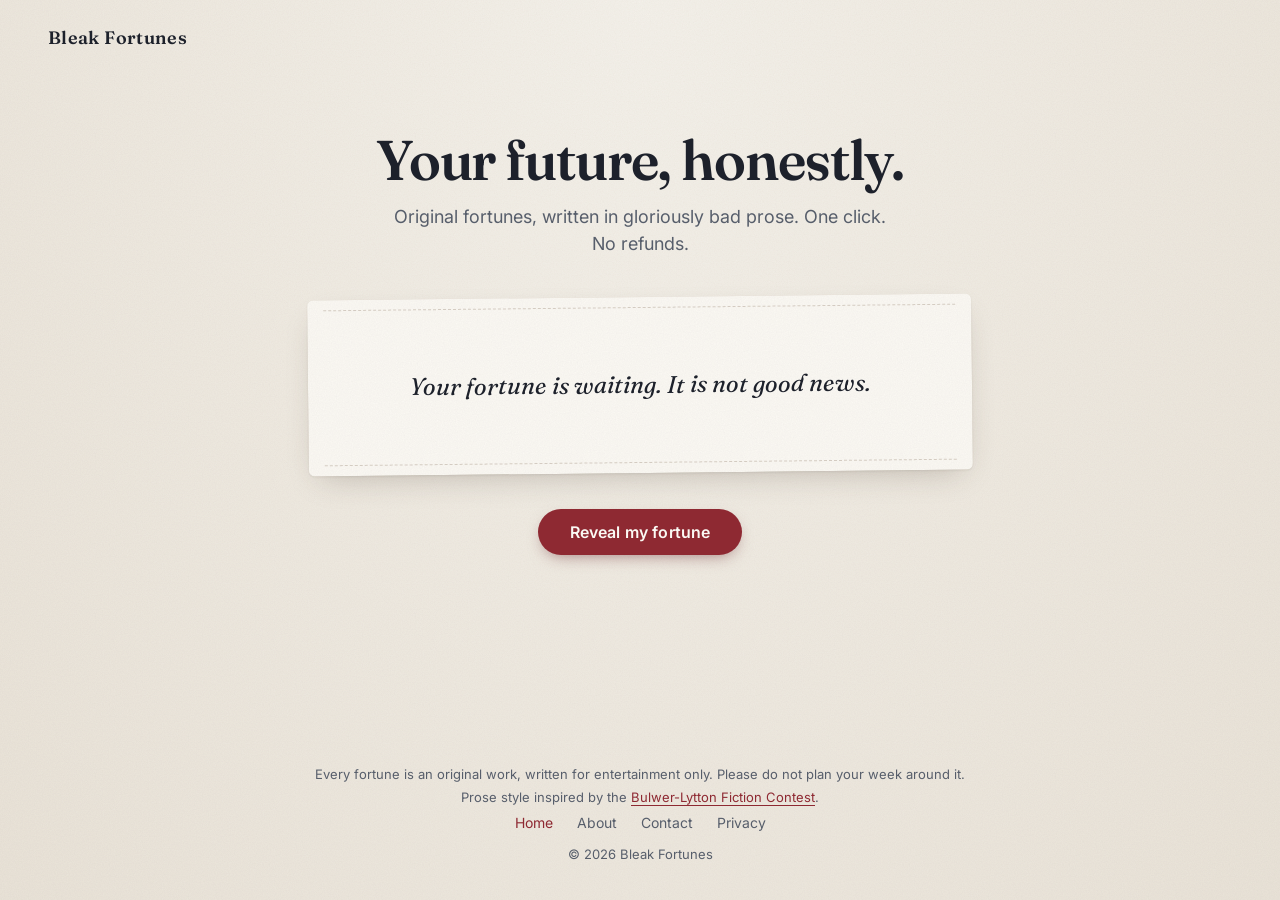
<file: index.html>
<!DOCTYPE html>
<html lang="en">
<head>
  <meta charset="utf-8">
  <meta name="viewport" content="width=device-width, initial-scale=1">
  <!-- Google tag (GTM-MPZJ584S, sends to GA4 G-PHTGVXX13D). Keep high in <head>. -->
  <script async src="https://www.googletagmanager.com/gtm.js?id=GTM-MPZJ584S"></script>
  <script>
    window.dataLayer = window.dataLayer || [];
    function gtag(){dataLayer.push(arguments);}
    gtag('js', new Date());
  </script>
  <title>Bleak Fortunes: Free Funny Fortune Generator</title>
  <meta name="description" content="Get a free, funny, delightfully gloomy fortune with one click. Original fortunes written in gloriously bad prose. No sign-up, no refunds.">
  <link rel="canonical" href="https://bleak-fortunes.onrender.com/">
  <meta property="og:type" content="website">
  <meta property="og:url" content="https://bleak-fortunes.onrender.com/">
  <meta property="og:image" content="https://bleak-fortunes.onrender.com/og-image.jpg">
  <meta property="og:image:width" content="1200">
  <meta property="og:image:height" content="630">
  <meta property="og:image:alt" content="Bleak Fortunes wordmark above a paper fortune slip reading 'Your future, honestly.'">
  <meta property="og:site_name" content="Bleak Fortunes">
  <meta property="og:title" content="Bleak Fortunes: Your future, honestly.">
  <meta property="og:description" content="Free, funny, delightfully gloomy fortunes written in gloriously bad prose. One click. No refunds.">
  <meta name="twitter:card" content="summary_large_image">
  <link rel="icon" href="favicon.svg" type="image/svg+xml">
  <link rel="preconnect" href="https://fonts.googleapis.com">
  <link rel="preconnect" href="https://fonts.gstatic.com" crossorigin>
  <link rel="stylesheet" href="https://fonts.googleapis.com/css2?family=Fraunces:ital,opsz,wght@0,9..144,400;0,9..144,600;1,9..144,400&family=Inter:wght@400;500;600&display=swap">
  <link rel="stylesheet" href="styles.css">
</head>
<body>
  <header class="site-header">
    <a class="wordmark" href="/">Bleak Fortunes</a>
  </header>

  <main class="hero">
    <h1>Your future, honestly.</h1>
    <p class="tagline">Original fortunes, written in gloriously bad prose. One click. No refunds.</p>

    <section class="slip" aria-label="Your fortune">
      <p id="fortune-text" class="fortune" aria-live="polite">Your fortune is waiting. It is not good news.</p>
    </section>

    <button id="reveal-fortune" class="reveal" type="button">Reveal my fortune</button>
    <button id="share-fortune" class="share" type="button" hidden>Copy this fortune</button>
    <p id="fortune-count" class="count" aria-live="polite"></p>
  </main>

  <footer class="site-footer">
    <p>Every fortune is an original work, written for entertainment only. Please do not plan your week around it.</p>
    <p>Prose style inspired by the <a href="https://www.bulwer-lytton.com/" rel="noopener">Bulwer-Lytton Fiction Contest</a>.</p>
    <nav class="footer-nav" aria-label="Site">
      <a href="/" aria-current="page">Home</a>
      <a href="about.html">About</a>
      <a href="contact.html">Contact</a>
      <a href="privacy.html">Privacy</a>
    </nav>
    <p>&copy; 2026 Bleak Fortunes</p>
  </footer>

  <script src="fortunes.js"></script>
  <script src="app.js"></script>
</body>
</html>
</file>
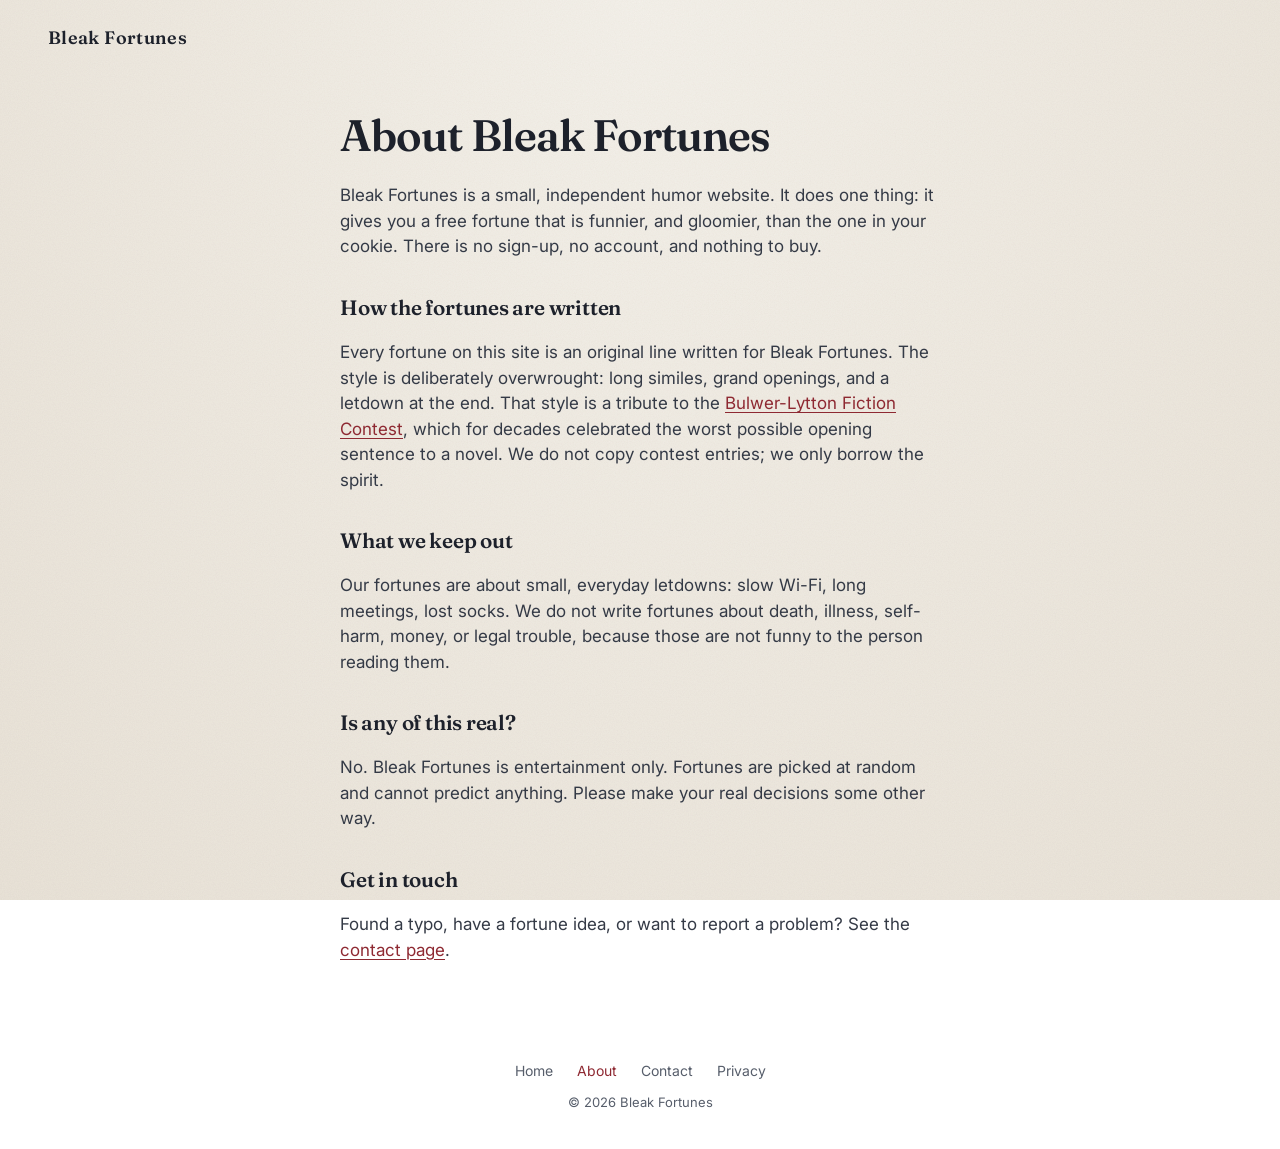
<file: about.html>
<!DOCTYPE html>
<html lang="en">
<head>
  <meta charset="utf-8">
  <meta name="viewport" content="width=device-width, initial-scale=1">
  <!-- Google tag (GTM-MPZJ584S, sends to GA4 G-PHTGVXX13D). Keep high in <head>. -->
  <script async src="https://www.googletagmanager.com/gtm.js?id=GTM-MPZJ584S"></script>
  <script>
    window.dataLayer = window.dataLayer || [];
    function gtag(){dataLayer.push(arguments);}
    gtag('js', new Date());
  </script>
  <title>About Bleak Fortunes</title>
  <meta name="description" content="Who makes Bleak Fortunes, how the fortunes are written, and what we will never put in one.">
  <link rel="canonical" href="https://bleak-fortunes.onrender.com/about.html">
  <link rel="icon" href="favicon.svg" type="image/svg+xml">
  <link rel="preconnect" href="https://fonts.googleapis.com">
  <link rel="preconnect" href="https://fonts.gstatic.com" crossorigin>
  <link rel="stylesheet" href="https://fonts.googleapis.com/css2?family=Fraunces:ital,opsz,wght@0,9..144,400;0,9..144,600;1,9..144,400&family=Inter:wght@400;500;600&display=swap">
  <link rel="stylesheet" href="styles.css">
</head>
<body>
  <header class="site-header">
    <a class="wordmark" href="/">Bleak Fortunes</a>
  </header>

  <main class="page">
    <h1>About Bleak Fortunes</h1>

    <p>Bleak Fortunes is a small, independent humor website. It does one thing: it gives you a free fortune that is funnier, and gloomier, than the one in your cookie. There is no sign-up, no account, and nothing to buy.</p>

    <h2>How the fortunes are written</h2>
    <p>Every fortune on this site is an original line written for Bleak Fortunes. The style is deliberately overwrought: long similes, grand openings, and a letdown at the end. That style is a tribute to the <a href="https://www.bulwer-lytton.com/" rel="noopener">Bulwer-Lytton Fiction Contest</a>, which for decades celebrated the worst possible opening sentence to a novel. We do not copy contest entries; we only borrow the spirit.</p>

    <h2>What we keep out</h2>
    <p>Our fortunes are about small, everyday letdowns: slow Wi-Fi, long meetings, lost socks. We do not write fortunes about death, illness, self-harm, money, or legal trouble, because those are not funny to the person reading them.</p>

    <h2>Is any of this real?</h2>
    <p>No. Bleak Fortunes is entertainment only. Fortunes are picked at random and cannot predict anything. Please make your real decisions some other way.</p>

    <h2>Get in touch</h2>
    <p>Found a typo, have a fortune idea, or want to report a problem? See the <a href="contact.html">contact page</a>.</p>
  </main>

  <footer class="site-footer">
    <nav class="footer-nav" aria-label="Site">
      <a href="/">Home</a>
      <a href="about.html" aria-current="page">About</a>
      <a href="contact.html">Contact</a>
      <a href="privacy.html">Privacy</a>
    </nav>
    <p>&copy; 2026 Bleak Fortunes</p>
  </footer>
</body>
</html>
</file>
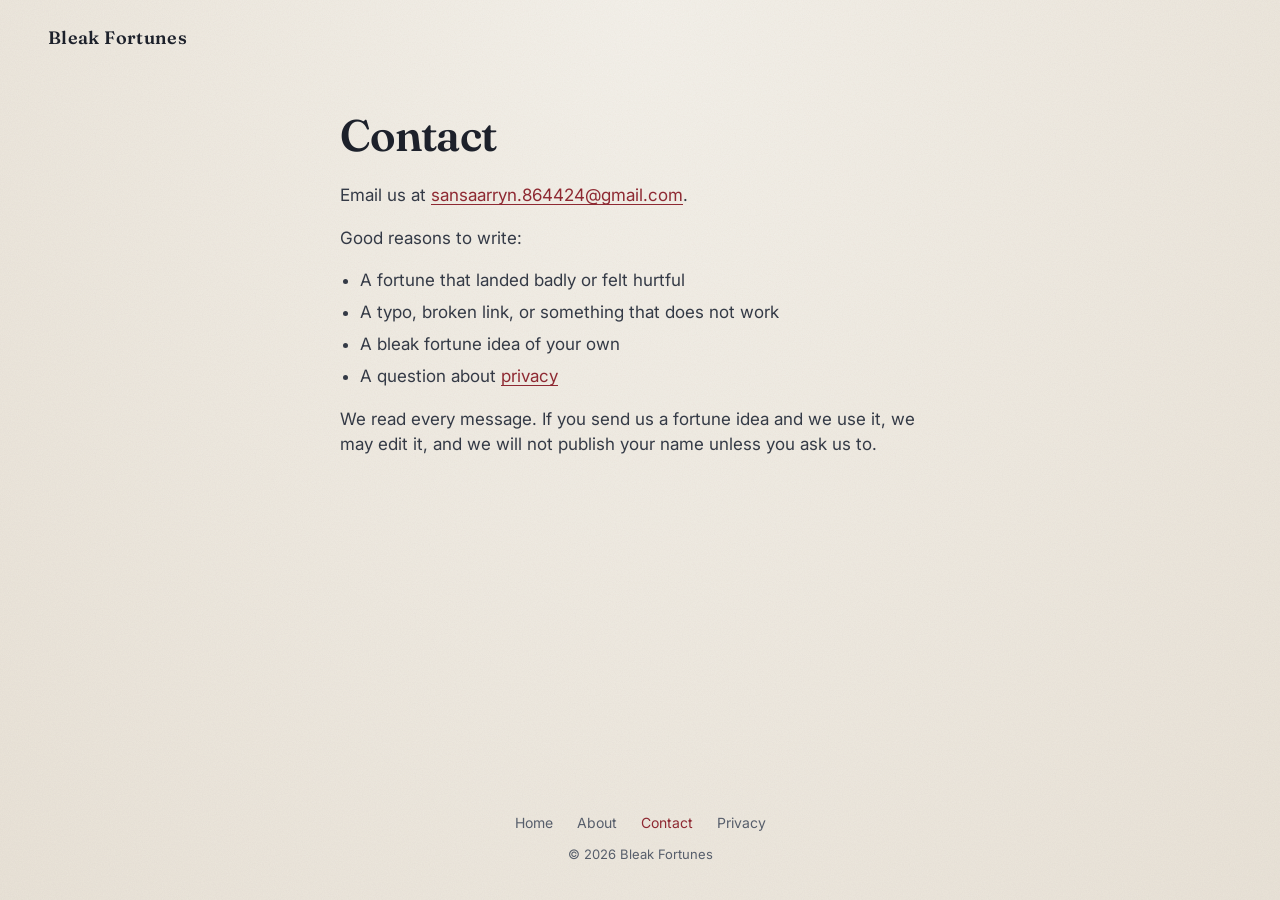
<file: contact.html>
<!DOCTYPE html>
<html lang="en">
<head>
  <meta charset="utf-8">
  <meta name="viewport" content="width=device-width, initial-scale=1">
  <!-- Google tag (GTM-MPZJ584S, sends to GA4 G-PHTGVXX13D). Keep high in <head>. -->
  <script async src="https://www.googletagmanager.com/gtm.js?id=GTM-MPZJ584S"></script>
  <script>
    window.dataLayer = window.dataLayer || [];
    function gtag(){dataLayer.push(arguments);}
    gtag('js', new Date());
  </script>
  <title>Contact Bleak Fortunes</title>
  <meta name="description" content="How to reach the people behind Bleak Fortunes with questions, fortune ideas, or problem reports.">
  <link rel="canonical" href="https://bleak-fortunes.onrender.com/contact.html">
  <link rel="icon" href="favicon.svg" type="image/svg+xml">
  <link rel="preconnect" href="https://fonts.googleapis.com">
  <link rel="preconnect" href="https://fonts.gstatic.com" crossorigin>
  <link rel="stylesheet" href="https://fonts.googleapis.com/css2?family=Fraunces:ital,opsz,wght@0,9..144,400;0,9..144,600;1,9..144,400&family=Inter:wght@400;500;600&display=swap">
  <link rel="stylesheet" href="styles.css">
</head>
<body>
  <header class="site-header">
    <a class="wordmark" href="/">Bleak Fortunes</a>
  </header>

  <main class="page">
    <h1>Contact</h1>

    <p>Email us at <a href="mailto:sansaarryn.864424@gmail.com">sansaarryn.864424@gmail.com</a>.</p>

    <p>Good reasons to write:</p>
    <ul>
      <li>A fortune that landed badly or felt hurtful</li>
      <li>A typo, broken link, or something that does not work</li>
      <li>A bleak fortune idea of your own</li>
      <li>A question about <a href="privacy.html">privacy</a></li>
    </ul>

    <p>We read every message. If you send us a fortune idea and we use it, we may edit it, and we will not publish your name unless you ask us to.</p>
  </main>

  <footer class="site-footer">
    <nav class="footer-nav" aria-label="Site">
      <a href="/">Home</a>
      <a href="about.html">About</a>
      <a href="contact.html" aria-current="page">Contact</a>
      <a href="privacy.html">Privacy</a>
    </nav>
    <p>&copy; 2026 Bleak Fortunes</p>
  </footer>
</body>
</html>
</file>
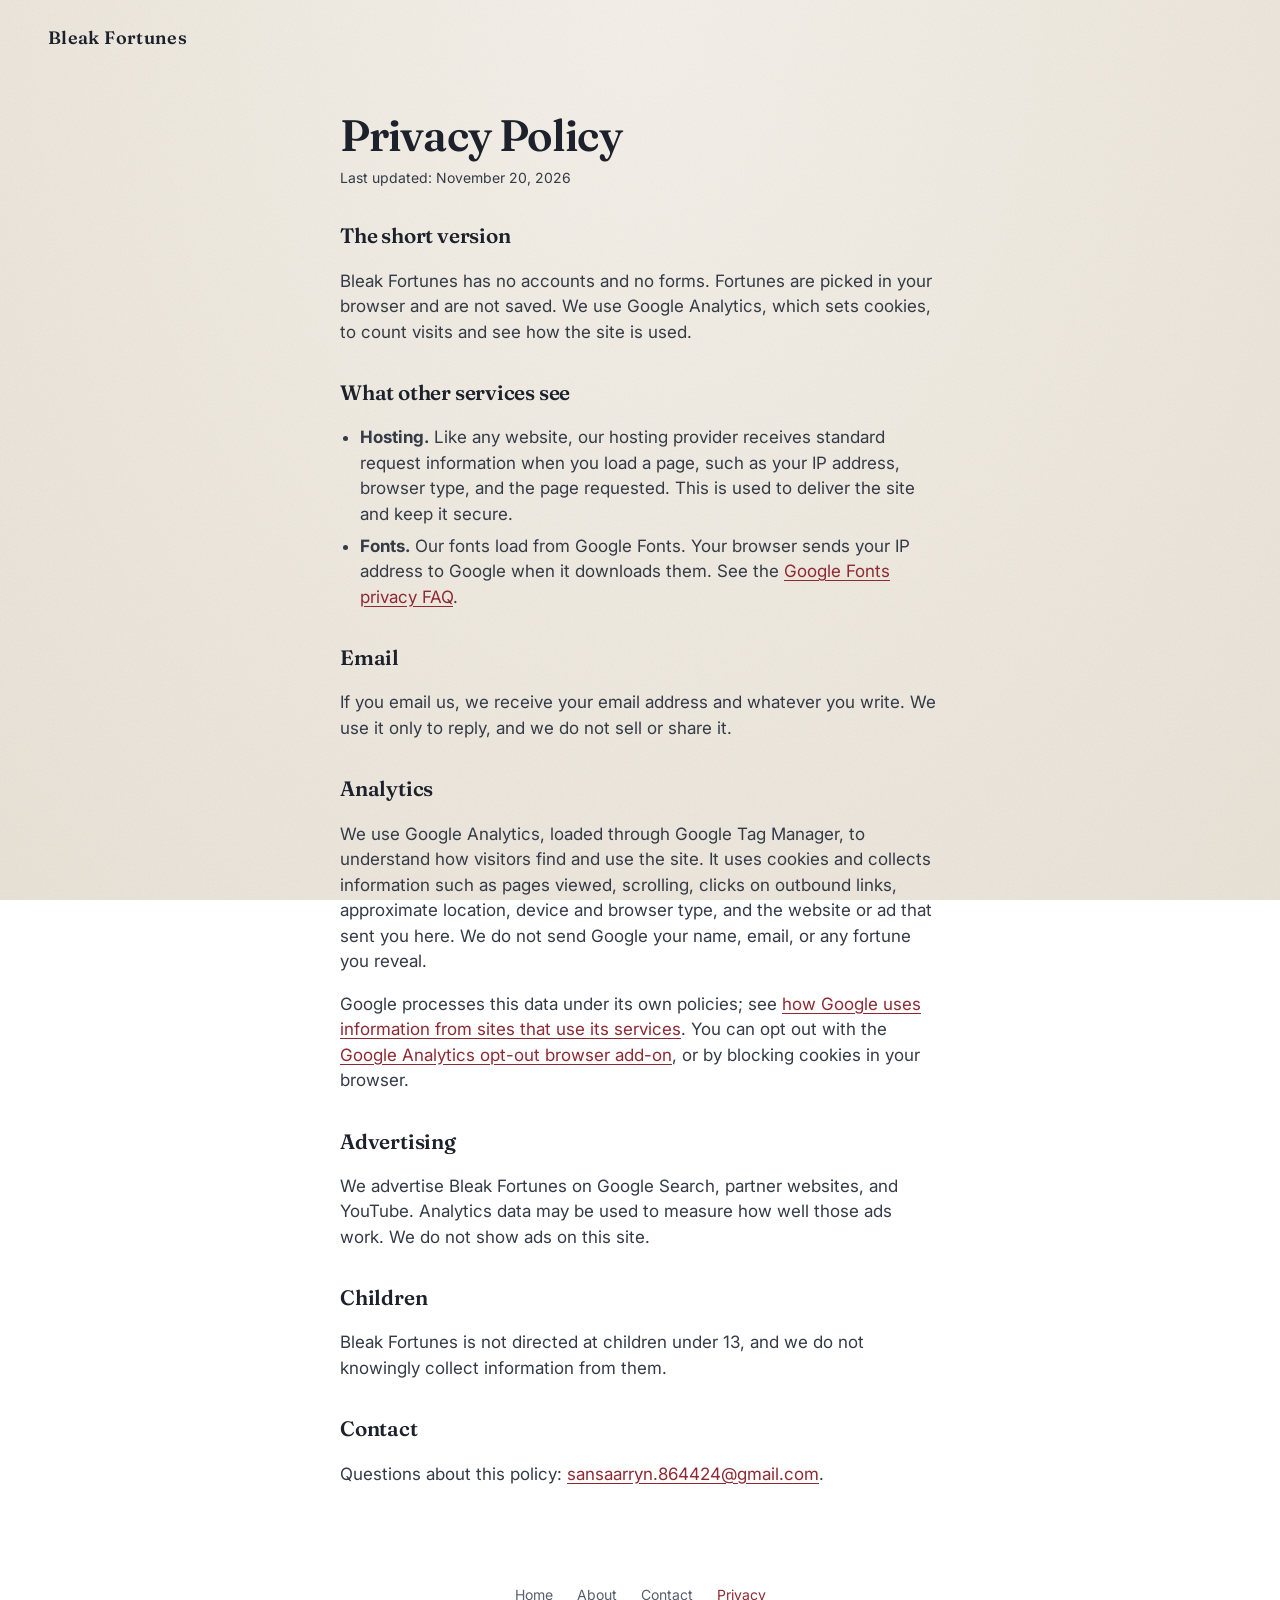
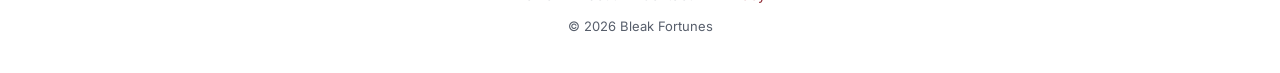
<file: privacy.html>
<!DOCTYPE html>
<html lang="en">
<head>
  <meta charset="utf-8">
  <meta name="viewport" content="width=device-width, initial-scale=1">
  <!-- Google tag (GTM-MPZJ584S, sends to GA4 G-PHTGVXX13D). Keep high in <head>. -->
  <script async src="https://www.googletagmanager.com/gtm.js?id=GTM-MPZJ584S"></script>
  <script>
    window.dataLayer = window.dataLayer || [];
    function gtag(){dataLayer.push(arguments);}
    gtag('js', new Date());
  </script>
  <title>Privacy Policy | Bleak Fortunes</title>
  <meta name="description" content="What data Bleak Fortunes collects (almost none), what our hosting and font providers see, and how to contact us.">
  <link rel="canonical" href="https://bleak-fortunes.onrender.com/privacy.html">
  <link rel="icon" href="favicon.svg" type="image/svg+xml">
  <link rel="preconnect" href="https://fonts.googleapis.com">
  <link rel="preconnect" href="https://fonts.gstatic.com" crossorigin>
  <link rel="stylesheet" href="https://fonts.googleapis.com/css2?family=Fraunces:ital,opsz,wght@0,9..144,400;0,9..144,600;1,9..144,400&family=Inter:wght@400;500;600&display=swap">
  <link rel="stylesheet" href="styles.css">
</head>
<body>
  <header class="site-header">
    <a class="wordmark" href="/">Bleak Fortunes</a>
  </header>

  <main class="page">
    <h1>Privacy Policy</h1>
    <p class="updated">Last updated: November 20, 2026</p>

    <h2>The short version</h2>
    <p>Bleak Fortunes has no accounts and no forms. Fortunes are picked in your browser and are not saved. We use Google Analytics, which sets cookies, to count visits and see how the site is used.</p>

    <h2>What other services see</h2>
    <ul>
      <li><strong>Hosting.</strong> Like any website, our hosting provider receives standard request information when you load a page, such as your IP address, browser type, and the page requested. This is used to deliver the site and keep it secure.</li>
      <li><strong>Fonts.</strong> Our fonts load from Google Fonts. Your browser sends your IP address to Google when it downloads them. See the <a href="https://developers.google.com/fonts/faq/privacy" rel="noopener">Google Fonts privacy FAQ</a>.</li>
    </ul>

    <h2>Email</h2>
    <p>If you email us, we receive your email address and whatever you write. We use it only to reply, and we do not sell or share it.</p>

    <h2>Analytics</h2>
    <p>We use Google Analytics, loaded through Google Tag Manager, to understand how visitors find and use the site. It uses cookies and collects information such as pages viewed, scrolling, clicks on outbound links, approximate location, device and browser type, and the website or ad that sent you here. We do not send Google your name, email, or any fortune you reveal.</p>
    <p>Google processes this data under its own policies; see <a href="https://policies.google.com/technologies/partner-sites" rel="noopener">how Google uses information from sites that use its services</a>. You can opt out with the <a href="https://tools.google.com/dlpage/gaoptout" rel="noopener">Google Analytics opt-out browser add-on</a>, or by blocking cookies in your browser.</p>

    <h2>Advertising</h2>
    <p>We advertise Bleak Fortunes on Google Search, partner websites, and YouTube. Analytics data may be used to measure how well those ads work. We do not show ads on this site.</p>

    <h2>Children</h2>
    <p>Bleak Fortunes is not directed at children under 13, and we do not knowingly collect information from them.</p>

    <h2>Contact</h2>
    <p>Questions about this policy: <a href="mailto:sansaarryn.864424@gmail.com">sansaarryn.864424@gmail.com</a>.</p>
  </main>

  <footer class="site-footer">
    <nav class="footer-nav" aria-label="Site">
      <a href="/">Home</a>
      <a href="about.html">About</a>
      <a href="contact.html">Contact</a>
      <a href="privacy.html" aria-current="page">Privacy</a>
    </nav>
    <p>&copy; 2026 Bleak Fortunes</p>
  </footer>
</body>
</html>
</file>
<file: styles.css>
:root {
  --paper: hsl(40 33% 94%);
  --paper-deep: hsl(38 28% 88%);
  --slip: hsl(42 45% 97%);
  --ink: hsl(220 20% 14%);
  --ink-soft: hsl(220 10% 38%);
  --oxblood: hsl(355 55% 36%);
  --oxblood-dark: hsl(355 58% 28%);
  --shadow: 0 1px 2px hsl(30 20% 20% / 0.08), 0 12px 32px -12px hsl(30 25% 20% / 0.28);
  --serif: "Fraunces", Georgia, serif;
  --sans: "Inter", system-ui, sans-serif;
  /* Subtle paper grain so surfaces do not look flat. */
  --grain: url("data:image/svg+xml,%3Csvg xmlns='http://www.w3.org/2000/svg' width='160' height='160'%3E%3Cfilter id='n'%3E%3CfeTurbulence type='fractalNoise' baseFrequency='0.85' numOctaves='3' stitchTiles='stitch'/%3E%3CfeColorMatrix values='0 0 0 0 0.3 0 0 0 0 0.25 0 0 0 0 0.2 0 0 0 0.08 0'/%3E%3C/filter%3E%3Crect width='100%25' height='100%25' filter='url(%23n)'/%3E%3C/svg%3E");
}

*, *::before, *::after { box-sizing: border-box; }

body {
  margin: 0;
  min-height: 100vh;
  display: flex;
  flex-direction: column;
  color: var(--ink);
  font-family: var(--sans);
  line-height: 1.5;
  background:
    var(--grain),
    radial-gradient(ellipse at top, var(--paper), var(--paper-deep));
  background-attachment: fixed;
}

a { color: var(--oxblood); text-underline-offset: 3px; }
a:hover { color: var(--oxblood-dark); }

.site-header {
  padding: 1.5rem clamp(1.25rem, 4vw, 3rem);
}

.wordmark {
  font-family: var(--serif);
  font-weight: 600;
  font-size: 1.125rem;
  letter-spacing: 0.02em;
  color: var(--ink);
  text-decoration: none;
}

.hero {
  flex: 1;
  width: min(100%, 44rem);
  margin: 0 auto;
  padding: clamp(1.5rem, 6vh, 4rem) 1.25rem 3rem;
  text-align: center;
}

h1 {
  margin: 0;
  font-family: var(--serif);
  font-weight: 600;
  font-size: clamp(2.25rem, 6vw, 3.5rem);
  line-height: 1.1;
  letter-spacing: -0.02em;
}

.tagline {
  margin: 0.75rem auto 2.5rem;
  max-width: 32rem;
  color: var(--ink-soft);
  font-size: clamp(1rem, 2.2vw, 1.125rem);
}

.slip {
  position: relative;
  min-height: 11rem;
  display: grid;
  place-items: center;
  padding: clamp(1.75rem, 5vw, 2.75rem);
  background: var(--grain), var(--slip);
  border-radius: 6px;
  box-shadow: var(--shadow);
  transform: rotate(-0.6deg);
}

/* Faint perforated edges, like a slip torn from a fortune cookie. */
.slip::before, .slip::after {
  content: "";
  position: absolute;
  left: 1rem;
  right: 1rem;
  height: 0;
  border-top: 1px dashed hsl(30 15% 60% / 0.45);
}
.slip::before { top: 0.6rem; }
.slip::after { bottom: 0.6rem; }

.fortune {
  margin: 0;
  font-family: var(--serif);
  font-style: italic;
  font-size: clamp(1.15rem, 3vw, 1.5rem);
  line-height: 1.45;
  text-wrap: balance;
}

.fortune.is-revealed { animation: reveal 600ms cubic-bezier(0.2, 0.7, 0.2, 1); }

@keyframes reveal {
  from { opacity: 0; filter: blur(6px); transform: translateY(6px); }
  to { opacity: 1; filter: blur(0); transform: none; }
}

.reveal {
  display: inline-block;
  margin-top: 2.25rem;
  text-decoration: none;
  padding: 0.95rem 2rem;
  font: 600 1rem/1 var(--sans);
  letter-spacing: 0.01em;
  color: var(--slip);
  background: var(--oxblood);
  border: 0;
  border-radius: 999px;
  box-shadow: 0 6px 16px -6px hsl(355 55% 25% / 0.55);
  cursor: pointer;
  transition: transform 150ms ease, background-color 150ms ease, box-shadow 150ms ease;
}
.reveal:hover {
  background: var(--oxblood-dark);
  transform: translateY(-2px);
  box-shadow: 0 10px 22px -8px hsl(355 55% 25% / 0.6);
}
.reveal:active { transform: translateY(0); }
.reveal:focus-visible { outline: 3px solid var(--ink); outline-offset: 3px; }

.share {
  display: block;
  margin: 0.9rem auto 0;
  padding: 0.5rem 1rem;
  font: 500 0.9375rem/1 var(--sans);
  color: var(--oxblood);
  background: transparent;
  border: 0;
  border-radius: 999px;
  cursor: pointer;
  transition: background-color 150ms ease, color 150ms ease;
}
.share[hidden] { display: none; }
.share:hover { color: var(--oxblood-dark); background: hsl(355 55% 36% / 0.08); }
.share:focus-visible { outline: 2px solid var(--ink); outline-offset: 2px; }

.count {
  min-height: 1.5em;
  margin: 1rem 0 0;
  color: var(--ink-soft);
  font-size: 0.875rem;
}

.site-footer {
  padding: 2rem 1.25rem;
  text-align: center;
  color: var(--ink-soft);
  font-size: 0.8125rem;
}
.site-footer p { margin: 0.25rem 0; }

.footer-nav {
  display: flex;
  flex-wrap: wrap;
  justify-content: center;
  gap: 0.5rem 1.5rem;
  margin-bottom: 0.75rem;
  font-size: 0.875rem;
}
.footer-nav a { color: var(--ink-soft); text-decoration: none; }
.footer-nav a:hover, .footer-nav a[aria-current="page"] { color: var(--oxblood); }

/* Long-form pages: About, Contact, Privacy. */
.page {
  flex: 1;
  width: min(100%, 40rem);
  margin: 0 auto;
  padding: clamp(1rem, 4vh, 2.5rem) 1.25rem 3rem;
  font-size: 1.0625rem;
}
.page h1 { font-size: clamp(2rem, 5vw, 2.75rem); margin-bottom: 1.5rem; }
.page h2 {
  margin: 2rem 0 0.5rem;
  font-family: var(--serif);
  font-weight: 600;
  font-size: 1.3rem;
  letter-spacing: -0.01em;
}
.page p, .page li { color: hsl(220 15% 24%); }
.page ul { padding-left: 1.25rem; }
.page li { margin-bottom: 0.4rem; }
.updated { margin-top: -1rem; color: var(--ink-soft); font-size: 0.875rem; }

@media (prefers-reduced-motion: reduce) {
  .fortune.is-revealed { animation: none; }
  .reveal { transition: none; }
  .reveal:hover { transform: none; }
}
</file>
